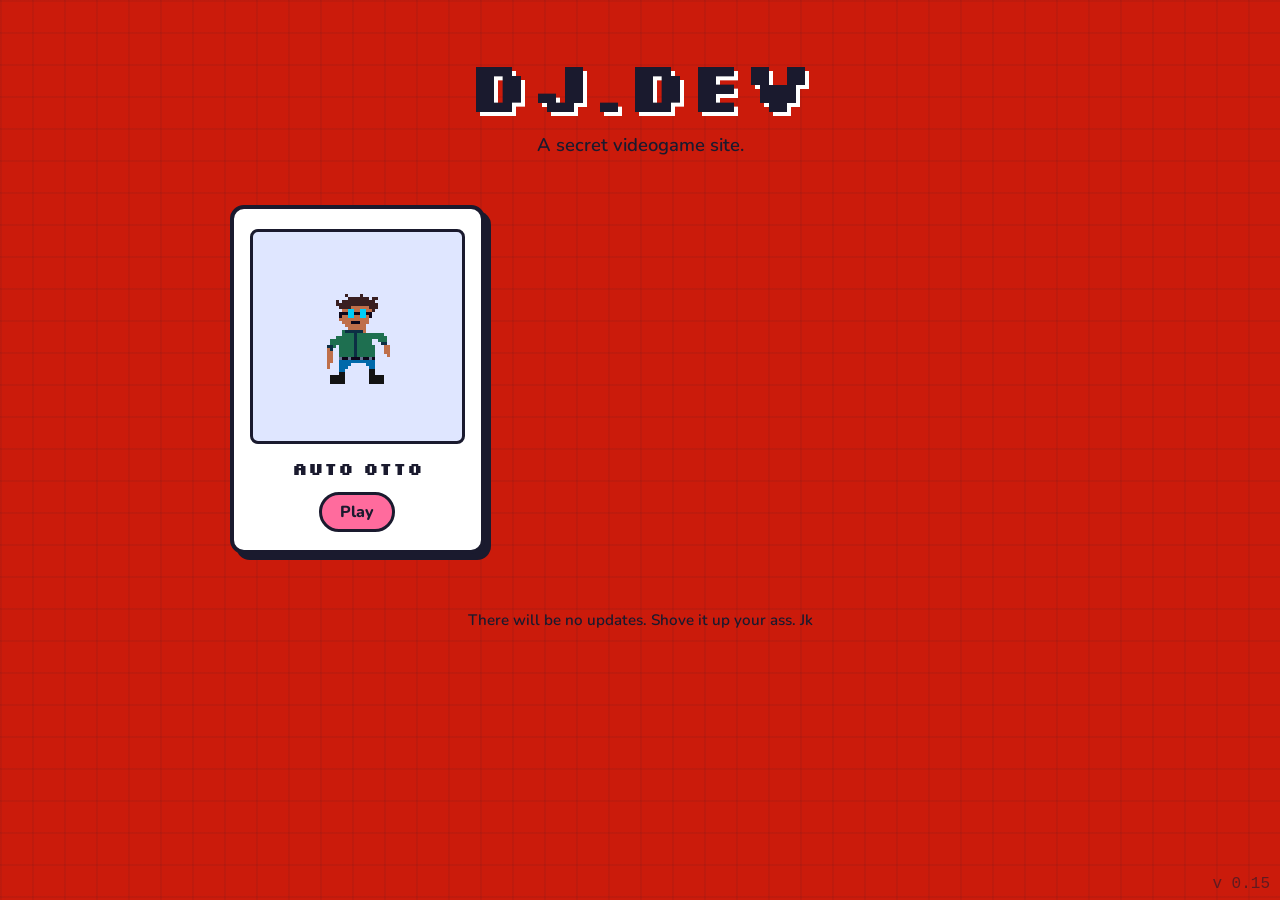
<file: index.html>
<!DOCTYPE html>
<html lang="en">
<head>
<meta charset="UTF-8">
<meta name="viewport" content="width=device-width, initial-scale=1.0">
<title>dj.dev</title>
<link rel="preconnect" href="https://fonts.googleapis.com">
<link rel="preconnect" href="https://fonts.gstatic.com" crossorigin>
<link href="https://fonts.googleapis.com/css2?family=Silkscreen:wght@700&family=Nunito:wght@600;800&display=swap" rel="stylesheet">
<link rel="stylesheet" href="style.css">
</head>
<body>
  <header class="hero">
    <h1>dj.dev</h1>
    <p>A secret videogame site.</p>
  </header>

  <main class="grid">
    <a href="AUTO_OTTO/auto_otto.html" class="game-link">
      <span class="thumb"><img src="AUTO_OTTO/sprites/otto_reg.png" alt="" width="64" height="64"></span>
      <span class="name">Auto Otto</span>
      <span class="play">Play</span>
    </a>
  </main>

  <footer>There will be no updates. Shove it up your ass. Jk</footer>
</body>
</html>

<script src="version.js"></script>
</file>
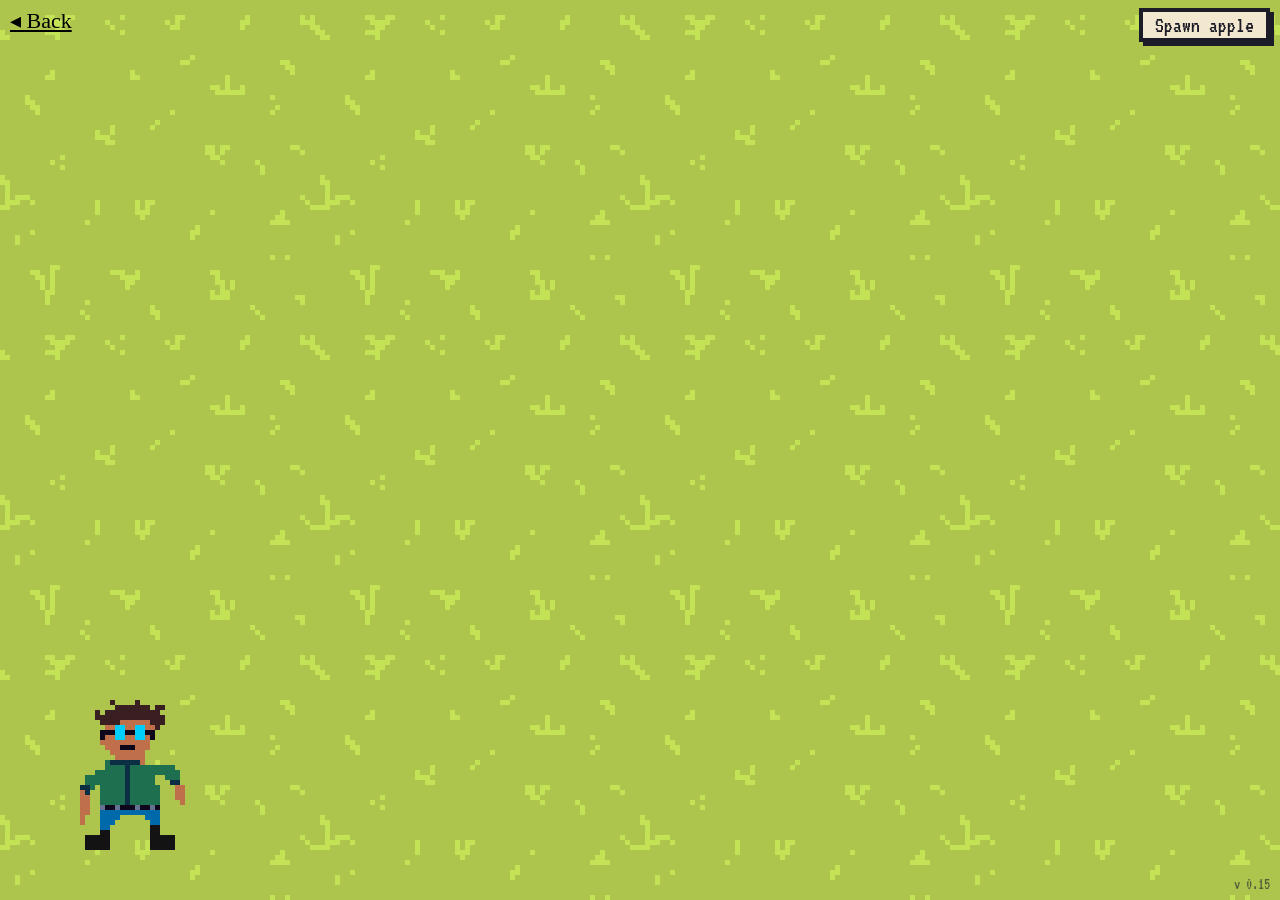
<file: AUTO_OTTO/auto_otto.html>
<!DOCTYPE html>
<html lang="en">
<head>
<meta charset="UTF-8">
<meta name="viewport" content="width=device-width, initial-scale=1.0">
<title>Auto Otto</title>
<link href="https://fonts.googleapis.com/css2?family=VT323&display=swap" rel="stylesheet">
<link rel="stylesheet" href="auto_otto.css">
</head>
<body>

<a href="../" class="back">◂ Back</a>

<img id="npc" src="sprites/otto_reg.png" alt="Talk to the character">
<div id="npc-box">
  <div id="npc-text"></div>
  <div id="npc-choices"></div>
</div>

<button id="spawn-apple">Spawn apple</button>
<div id="apple-count" hidden>Apples: <span id="apple-num">0</span></div>

<button id="set-squirrel" hidden>Set squirrel location</button>
<img id="stash-x" src="sprites/x.png" alt="" hidden>
<div id="place-overlay" hidden><span>Click where the squirrel should drop apples</span></div>

<aside id="shop" class="closed" hidden>
  <div id="shop-panel">
    <h2>Shop</h2>
    <button id="buy-tree" class="shop-item" disabled>
  <img src="sprites/tree.png" alt="">
  <span>Apple tree<small id="tree-price">30 apples</small></span>
</button>
<button id="buy-squirrel" class="shop-item" disabled>
  <img src="sprites/squirrel_1.png" alt="">
  <span>Squirrel<small id="squirrel-price">100 apples</small></span>
</button>
<button id="buy-squirrel_speed" class="shop-item" disabled>
  <img src="sprites/squirrel_speed.png" alt="">
  <span>Squirrel<small id="squirrel_speed-price">150 apples</small></span>
</button>
  </div>
  <button id="shop-toggle" aria-expanded="false" aria-label="Open shop">▸</button>
</aside>

<script src="auto_otto.js"></script>
<script src="../version.js"></script>

</body>
</html>
</file>
<file: style.css>
:root {
  --ink: #1a1a2e;
  --red: #cb1b0b;
  --paper: #ffffff;
  --blue: #3a5bff;
  --pink: #ff6b9d;
  --shadow: 6px 6px 0 var(--ink);
}

* { box-sizing: border-box; }

body {
  margin: 0;
  min-height: 100vh;
  padding: 48px 20px 32px;
  background-color: var(--red);
  /* faint pixel grid */
  background-image:
    linear-gradient(rgba(26,26,46,.07) 2px, transparent 2px),
    linear-gradient(90deg, rgba(26,26,46,.07) 2px, transparent 2px);
  background-size: 32px 32px;
  color: var(--ink);
  font-family: "Nunito", system-ui, sans-serif;
  font-weight: 600;
  text-align: center;
}

.hero { max-width: 720px; margin: 0 auto 48px; }

h1 {
  margin: 0 0 12px;
  font-family: "Silkscreen", "Courier New", monospace;
  font-weight: 700;
  font-size: clamp(2.2rem, 8vw, 4.5rem);
  line-height: 1;
  letter-spacing: -0.01em;
  text-shadow: 4px 4px 0 var(--paper);
}

.hero p { margin: 0; font-size: 1.15rem; }

.grid {
  display: grid;
  grid-template-columns: repeat(auto-fill, minmax(200px, 1fr));
  gap: 28px;
  max-width: 820px;
  margin: 0 auto;
}

.game-link {
  display: flex;
  flex-direction: column;
  align-items: center;
  gap: 12px;
  padding: 20px 16px 18px;
  background: var(--paper);
  border: 4px solid var(--ink);
  border-radius: 14px;
  box-shadow: var(--shadow);
  color: inherit;
  text-decoration: none;
  transition: transform .12s ease, box-shadow .12s ease;
}

a.game-link:hover,
a.game-link:focus-visible {
  transform: translate(-3px, -3px);
  box-shadow: 9px 9px 0 var(--ink);
}

a.game-link:active {
  transform: translate(4px, 4px);
  box-shadow: 2px 2px 0 var(--ink);
}

a.game-link:focus-visible { outline: 4px solid var(--blue); outline-offset: 4px; }

.thumb {
  display: grid;
  place-items: center;
  width: 100%;
  aspect-ratio: 1;
  background: #dfe6ff;
  border: 3px solid var(--ink);
  border-radius: 8px;
  font-family: "Silkscreen", monospace;
  font-size: 2.5rem;
}

.thumb img {
  width: 96px;
  height: 96px;
  image-rendering: pixelated;
}

a.game-link:hover .thumb img { animation: hop .4s ease; }

@keyframes hop {
  50% { transform: translateY(-10px); }
}

.name {
  font-family: "Silkscreen", monospace;
  font-size: 1.15rem;
}

.play {
  padding: 6px 18px;
  background: var(--pink);
  border: 3px solid var(--ink);
  border-radius: 999px;
  font-weight: 800;
}

.locked { background: rgba(255,255,255,.55); border-style: dashed; box-shadow: none; }
.locked .thumb { background: transparent; border-style: dashed; color: rgba(26,26,46,.35); }
.locked .play { background: transparent; font-weight: 600; }

footer { margin-top: 56px; font-size: .95rem; }

@media (prefers-reduced-motion: reduce) {
  * { transition: none !important; animation: none !important; }
}
</file>
<file: AUTO_OTTO/auto_otto.css>
/* ---------- Page ---------- */
.back {
  position: absolute;
  top: 8px;
  left: 10px;
  color: #000000;
  font-size: 22px;
}

body {
  background-image: url("sprites/background.png");
  background-repeat: repeat;
  background-size: 320px 320px;    /* size of each tile on screen */
  image-rendering: pixelated;      /* keeps the pixel art crisp when scaled up */
}

/* ---------- Otto ---------- */
#npc {
  position: fixed;
  left: 50px;
  bottom: 50px;
  height: 160px;
  cursor: pointer;
  image-rendering: pixelated;
  z-index: 1000;
  touch-action: none;
}

/* ---------- Text box ---------- */
#npc-box {
  display: none;
  position: fixed;
  width: min(360px, calc(100vw - 40px));
  background: #f2e8cf;
  color: #1c1c28;
  border: 4px solid #1c1c28;
  box-shadow: 4px 4px 0 #1c1c28;
  padding: 10px 14px;
  font: 24px/1.15 "VT323", "Courier New", monospace;
  z-index: 1000;
}
#npc-choices { display: flex; flex-wrap: wrap; gap: 6px; margin-top: 8px; }
#npc-choices button {
  font: inherit;
  background: #1c1c28;
  color: #f2e8cf;
  border: none;
  padding: 2px 10px;
  cursor: pointer;
}
#npc-choices button:hover { background: #e0a526; color: #1c1c28; }

/* ---------- Apples ---------- */
#spawn-apple , #set-squirrel {
  position: fixed;
  top: 8px;
  right: 10px;
  z-index: 1500;
  font: 22px "VT323", "Courier New", monospace;
  background: #f2e8cf;
  color: #1c1c28;
  border: 4px solid #1c1c28;
  box-shadow: 4px 4px 0 #1c1c28;
  padding: 2px 12px;
  cursor: pointer;
}

#spawn-apple:hover, #set-squirrel:hover { background: #e0a526; }
#spawn-apple:active, #set-squirrel:active { transform: translate(3px, 3px); box-shadow: 1px 1px 0 #1c1c28; }

.apple {
  position: fixed;
  width: 48px;
  image-rendering: pixelated;
  z-index: 500;
  cursor: grab;
  touch-action: none;
  user-select: none;
}

#apple-count {
  position: fixed;
  top: 8px;
  left: 50%;
  transform: translateX(-50%);
  z-index: 1500;
  font: 26px "VT323", "Courier New", monospace;
  background: #f2e8cf;
  color: #1c1c28;
  border: 4px solid #1c1c28;
  box-shadow: 4px 4px 0 #1c1c28;
  padding: 2px 14px;
  pointer-events: none;
}

/* ---------- Shop ---------- */
#shop {
  position: fixed;
  left: 0;
  top: 60px;
  width: min(240px, calc(100vw - 60px));
  height: min(420px, calc(100vh - 280px));
  z-index: 1400;
  transition: transform 0.3s ease;
}
#shop.closed { transform: translateX(-100%); }

#shop-panel {
  height: 100%;
  background: #f2e8cf;
  color: #1c1c28;
  border: 4px solid #1c1c28;
  border-left: none;
  box-shadow: 4px 4px 0 #1c1c28;
  padding: 10px 14px;
  font: 24px/1.15 "VT323", "Courier New", monospace;
  overflow-y: auto;
}
#shop.closed #shop-panel { box-shadow: none; }   /* no shadow sliver at the screen edge */
#shop-panel h2 { margin: 0 0 8px; font: inherit; font-size: 32px; }

#shop-toggle {
  position: absolute;
  left: 100%;
  top: 12px;
  margin-left: -4px;
  font: 26px "VT323", "Courier New", monospace;
  background: #f2e8cf;
  color: #1c1c28;
  border: 4px solid #1c1c28;
  box-shadow: 4px 4px 0 #1c1c28;
  padding: 0 10px;
  cursor: pointer;
}
#shop-toggle:hover { background: #e0a526; }

/* ---------- Shop item + tree ---------- */
.shop-item {
  display: flex;
  align-items: center;
  gap: 10px;
  width: 100%;
  font: inherit;
  text-align: left;
  background: #f2e8cf;
  color: #1c1c28;
  border: 3px solid #1c1c28;
  padding: 6px 8px;
  cursor: pointer;
}
.shop-item:hover:not(:disabled) { background: #e0a526; }
.shop-item:disabled { opacity: 0.55; cursor: not-allowed; }
.shop-item img { width: 48px; height: 48px; object-fit: contain; image-rendering: pixelated; }
.shop-item small { display: block; font-size: 20px; }

#tree {
  position: fixed;
  right: 40px;
  top: 50%;
  transform: translateY(-50%);   /* middle right of the screen */
  height: 320px;                 /* adjust to fit your sprite */
  image-rendering: pixelated;
  z-index: 400;                  /* below apples (500) and Otto (1000) */
  pointer-events: none;
}

/* ---------- Squirrel ---------- */
#set-squirrel { top: 56px; }                    /* sits under the Spawn apple button */

.shop-item + .shop-item { margin-top: 8px; }

#squirrel {
  position: fixed;
  height: 96px;                                 /* adjust to your sprite (3x if it's 32px) */
  image-rendering: pixelated;
  z-index: 600;
  cursor: pointer;
  transform: translate(-50%, -50%);
}
.apple.carried { z-index: 700; pointer-events: none; }

#stash-x {
  position: fixed;
  width: 48px;
  transform: translate(-50%, -50%);
  image-rendering: pixelated;
  z-index: 300;
  pointer-events: none;
}

#place-overlay {
  position: fixed;
  inset: 0;
  z-index: 1300;
  cursor: crosshair;
  background: rgba(26, 26, 46, 0.15);
}
#place-overlay span {
  position: absolute;
  left: 50%;
  bottom: 24px;
  transform: translateX(-50%);
  font: 26px "VT323", "Courier New", monospace;
  background: #f2e8cf;
  color: #1c1c28;
  border: 4px solid #1c1c28;
  box-shadow: 4px 4px 0 #1c1c28;
  padding: 2px 14px;
  pointer-events: none;
}
</file>
